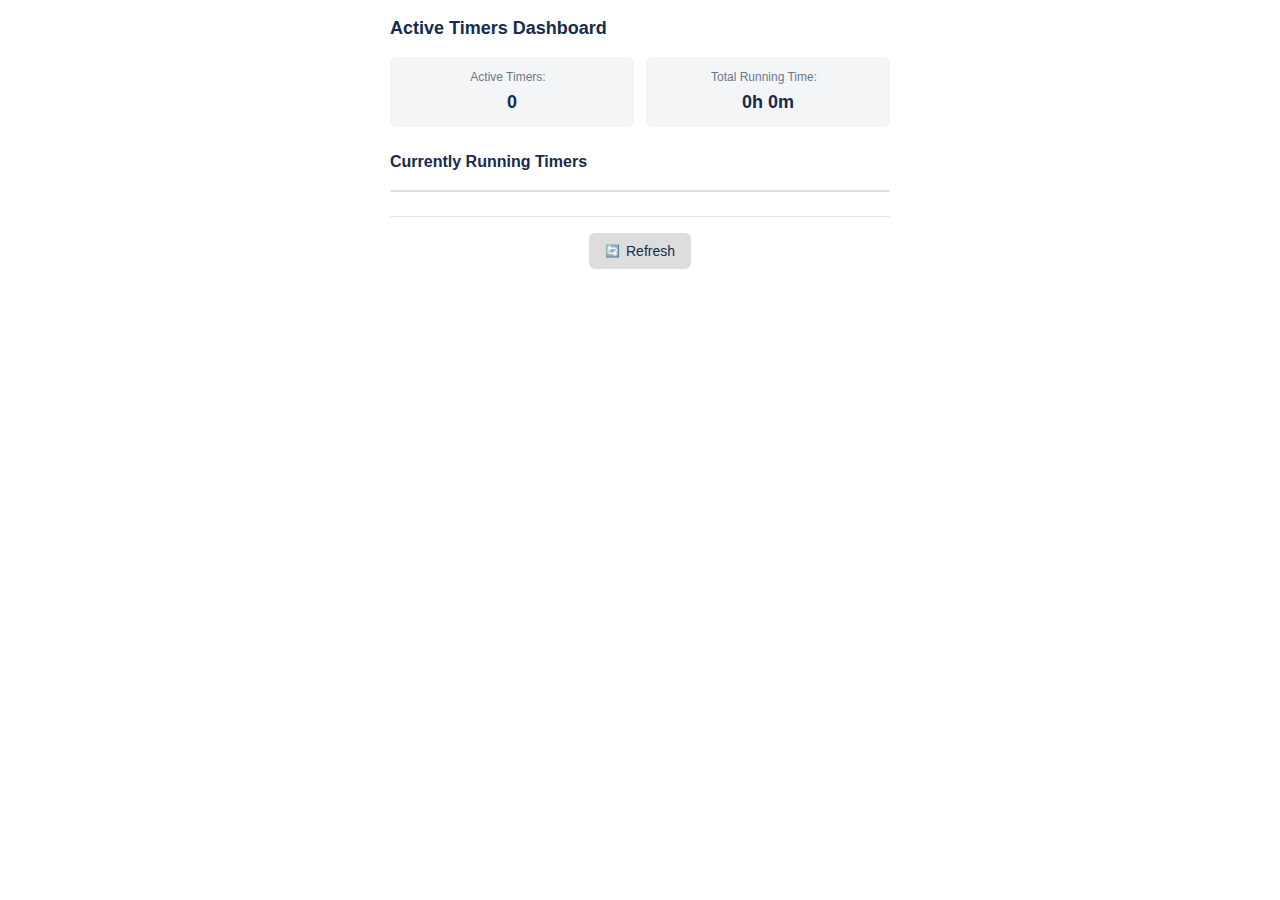
<file: active-timers.html>
<!DOCTYPE html>
<html>
<head>
    <meta charset="utf-8">
    <title>Active Timers Dashboard</title>
    <link rel="stylesheet" href="https://p.trellocdn.com/power-up.min.css">
    <link rel="stylesheet" href="styles.css">
    <script src="https://p.trellocdn.com/power-up.min.js"></script>
</head>
<body>
    <div class="active-timers-container">
        <div class="dashboard-header">
            <h2>Active Timers Dashboard</h2>
            <div class="dashboard-summary">
                <div class="summary-item">
                    <span class="label">Active Timers:</span>
                    <span id="activeCount" class="value">0</span>
                </div>
                <div class="summary-item">
                    <span class="label">Total Running Time:</span>
                    <span id="totalRunningTime" class="value">0h 0m</span>
                </div>
            </div>
        </div>

        <div class="active-timers-list">
            <h3>Currently Running Timers</h3>
            <div id="activeTimersList" class="timers-list">
                <!-- Active timers will be populated here -->
            </div>
        </div>

        <div class="dashboard-actions">
            <button id="stopAllBtn" class="btn btn-danger" style="display: none;">
                <span class="icon">⏸</span>
                Stop All Timers
            </button>
            <button id="refreshBtn" class="btn btn-secondary">
                <span class="icon">🔄</span>
                Refresh
            </button>
        </div>
    </div>

    <script>
        const t = TrelloPowerUp.iframe();
        let boardData = null;
        let activeTimers = [];
        let updateInterval = null;

        async function init() {
            try {
                boardData = await t.board('id', 'name', 'lists', 'cards');
                await loadActiveTimers();
                setupEventListeners();
                
                // Update every 5 seconds
                updateInterval = setInterval(loadActiveTimers, 5000);
                
            } catch (error) {
                console.error('Error initializing active timers dashboard:', error);
                showError('Failed to load active timers');
            }
        }

        function setupEventListeners() {
            document.getElementById('stopAllBtn').addEventListener('click', handleStopAll);
            document.getElementById('refreshBtn').addEventListener('click', handleRefresh);
        }

        async function loadActiveTimers() {
            try {
                activeTimers = [];
                
                for (const card of boardData.cards) {
                    try {
                        const timeData = await t.get(card.id, 'shared', 'timeTracker', {});
                        if (timeData.isTracking && timeData.startTime) {
                            const listName = boardData.lists.find(l => l.id === card.idList)?.name || 'Unknown List';
                            activeTimers.push({
                                card: card,
                                timeData: timeData,
                                listName: listName
                            });
                        }
                    } catch (error) {
                        console.error(`Error loading time data for card ${card.id}:`, error);
                    }
                }
                
                updateDisplay();
                
            } catch (error) {
                console.error('Error loading active timers:', error);
                showError('Failed to load active timers');
            }
        }

        function updateDisplay() {
            // Update summary
            document.getElementById('activeCount').textContent = activeTimers.length;
            
            const totalRunningTime = activeTimers.reduce((total, timer) => {
                const sessionTime = Math.round((Date.now() - timer.timeData.startTime) / 1000);
                return total + sessionTime;
            }, 0);
            
            document.getElementById('totalRunningTime').textContent = formatTime(totalRunningTime);
            
            // Update timers list
            const container = document.getElementById('activeTimersList');
            
            if (activeTimers.length === 0) {
                container.innerHTML = '<div class="no-active-timers">No active timers running</div>';
                document.getElementById('stopAllBtn').style.display = 'none';
                return;
            }
            
            document.getElementById('stopAllBtn').style.display = 'inline-flex';
            
            container.innerHTML = activeTimers.map((timer, index) => {
                const sessionTime = Math.round((Date.now() - timer.timeData.startTime) / 1000);
                const totalTime = timer.timeData.totalTime + sessionTime;
                
                return `
                    <div class="active-timer-item" data-card-id="${timer.card.id}">
                        <div class="timer-info">
                            <div class="card-name">${timer.card.name}</div>
                            <div class="card-list">${timer.listName}</div>
                            <div class="timer-details">
                                <span class="session-time">Session: ${formatTime(sessionTime)}</span>
                                <span class="total-time">Total: ${formatTime(totalTime)}</span>
                            </div>
                        </div>
                        <div class="timer-actions">
                            <button class="btn btn-sm btn-danger stop-timer-btn" data-card-id="${timer.card.id}">
                                <span class="icon">⏸</span>
                                Stop
                            </button>
                        </div>
                    </div>
                `;
            }).join('');
            
            // Add event listeners to individual stop buttons
            container.querySelectorAll('.stop-timer-btn').forEach(btn => {
                btn.addEventListener('click', function() {
                    const cardId = this.dataset.cardId;
                    handleStopTimer(cardId);
                });
            });
        }

        async function handleStopTimer(cardId) {
            try {
                await stopTimer(t, cardId);
                await loadActiveTimers(); // Refresh the list
                showSuccess('Timer stopped successfully');
            } catch (error) {
                console.error('Error stopping timer:', error);
                showError('Failed to stop timer');
            }
        }

        async function handleStopAll() {
            if (!confirm(`Are you sure you want to stop all ${activeTimers.length} active timers?`)) {
                return;
            }
            
            try {
                const stopPromises = activeTimers.map(timer => stopTimer(t, timer.card.id));
                await Promise.all(stopPromises);
                await loadActiveTimers(); // Refresh the list
                showSuccess(`Stopped ${activeTimers.length} timers successfully`);
            } catch (error) {
                console.error('Error stopping all timers:', error);
                showError('Failed to stop some timers');
            }
        }

        async function handleRefresh() {
            await loadActiveTimers();
        }

        function showError(message) {
            const container = document.getElementById('activeTimersList');
            container.innerHTML = `<div class="error-message">❌ ${message}</div>`;
        }

        function showSuccess(message) {
            // Create a temporary success message
            const successDiv = document.createElement('div');
            successDiv.className = 'success-message';
            successDiv.innerHTML = `✅ ${message}`;
            document.querySelector('.dashboard-header').appendChild(successDiv);
            
            setTimeout(() => {
                successDiv.remove();
            }, 3000);
        }

        // Utility functions
        function formatTime(seconds) {
            if (!seconds || seconds < 0) return '0h 0m';
            
            const hours = Math.floor(seconds / 3600);
            const minutes = Math.floor((seconds % 3600) / 60);
            
            if (hours > 0) {
                return `${hours}h ${minutes}m`;
            }
            return `${minutes}m`;
        }

        async function stopTimer(t, cardId) {
            const timeData = await t.get(cardId, 'shared', 'timeTracker', {});
            
            if (!timeData.isTracking || !timeData.startTime) {
                return timeData;
            }
            
            const sessionTime = Math.round((Date.now() - timeData.startTime) / 1000);
            
            timeData.totalTime += sessionTime;
            timeData.isTracking = false;
            timeData.startTime = null;
            
            // Add entry to history
            if (!timeData.entries) timeData.entries = [];
            timeData.entries.push({
                date: new Date().toISOString(),
                duration: sessionTime,
                type: 'timer'
            });
            
            await t.set(cardId, 'shared', 'timeTracker', timeData);
            return timeData;
        }

        // Initialize when DOM is ready
        document.addEventListener('DOMContentLoaded', init);
        
        // Cleanup interval on window unload
        window.addEventListener('beforeunload', function() {
            if (updateInterval) {
                clearInterval(updateInterval);
            }
        });
    </script>
</body>
</html>
</file>
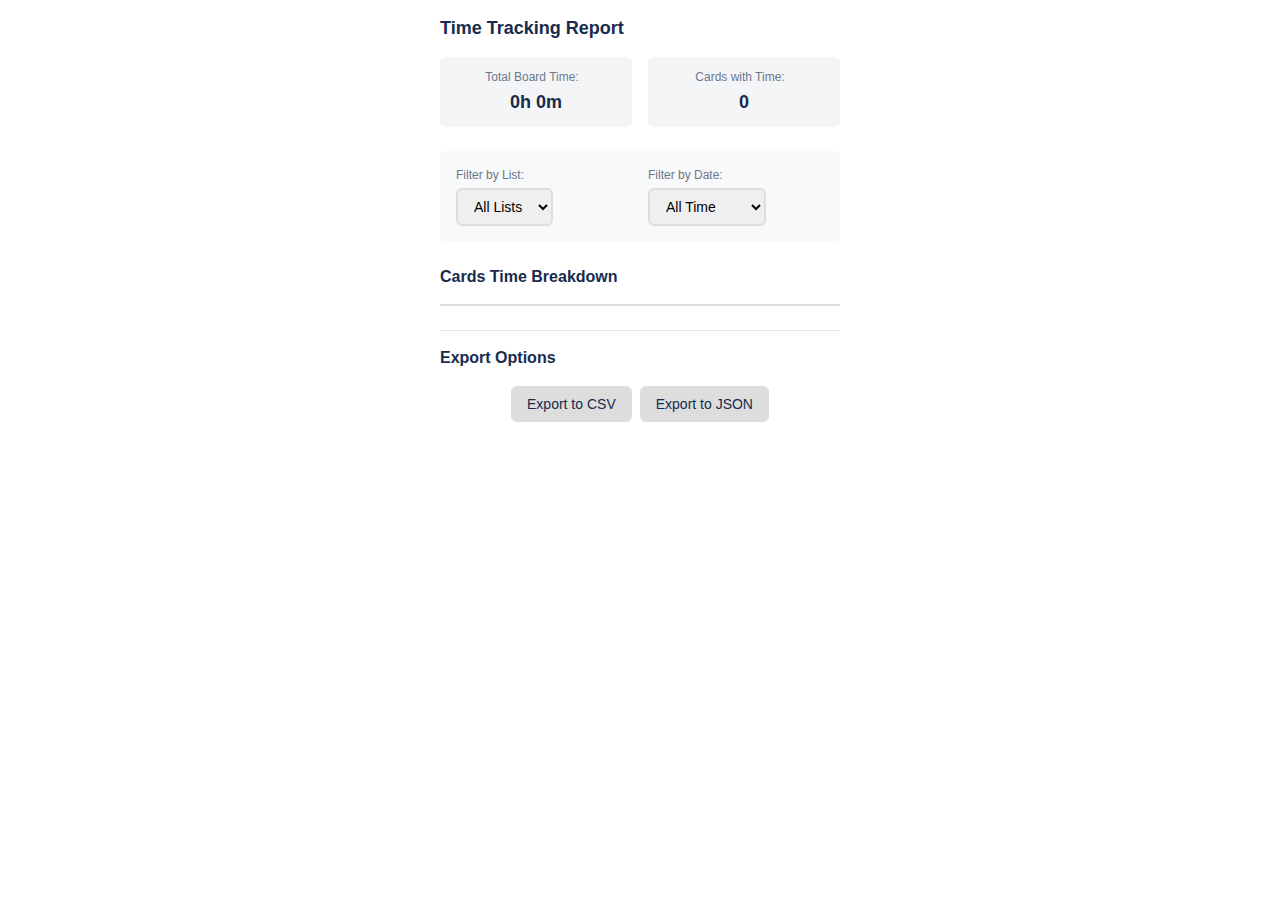
<file: time-report.html>
<!DOCTYPE html>
<html>
<head>
    <meta charset="utf-8">
    <title>Time Tracking Report</title>
    <link rel="stylesheet" href="https://p.trellocdn.com/power-up.min.css">
    <link rel="stylesheet" href="styles.css">
    <script src="https://p.trellocdn.com/power-up.min.js"></script>
</head>
<body>
    <div class="time-report-container">
        <!-- Report Header -->
        <div class="report-header">
            <h2>Time Tracking Report</h2>
            <div class="report-summary">
                <div class="summary-item">
                    <span class="label">Total Board Time:</span>
                    <span id="totalBoardTime" class="value">0h 0m</span>
                </div>
                <div class="summary-item">
                    <span class="label">Cards with Time:</span>
                    <span id="cardsWithTime" class="value">0</span>
                </div>
            </div>
        </div>

        <!-- Filter Options -->
        <div class="filter-section">
            <div class="filter-group">
                <label for="listFilter">Filter by List:</label>
                <select id="listFilter" class="form-control">
                    <option value="">All Lists</option>
                </select>
            </div>
            <div class="filter-group">
                <label for="dateFilter">Filter by Date:</label>
                <select id="dateFilter" class="form-control">
                    <option value="">All Time</option>
                    <option value="today">Today</option>
                    <option value="yesterday">Yesterday</option>
                    <option value="thisWeek">This Week</option>
                    <option value="lastWeek">Last Week</option>
                    <option value="thisMonth">This Month</option>
                    <option value="lastMonth">Last Month</option>
                </select>
            </div>
        </div>

        <!-- Cards Time Report -->
        <div class="cards-report">
            <h3>Cards Time Breakdown</h3>
            <div id="cardsReportList" class="report-list">
                <!-- Cards will be populated here -->
            </div>
        </div>

        <!-- Export Options -->
        <div class="export-section">
            <h3>Export Options</h3>
            <div class="export-buttons">
                <button id="exportCsvBtn" class="btn btn-secondary">Export to CSV</button>
                <button id="exportJsonBtn" class="btn btn-secondary">Export to JSON</button>
            </div>
        </div>
    </div>

    <script>
        /* global TrelloPowerUp */
        
        const t = TrelloPowerUp.iframe();
        
        async function init() {
            try {
                console.log('Initializing time report...');
                
                // Use getContext to get board information
                const context = t.getContext();
                console.log('Context:', context);
                
                // Get basic board info 
                const boardInfo = await t.board('id', 'name');
                console.log('Board info:', boardInfo);
                
                // Get all lists on the board
                const boardLists = await t.lists('id', 'name');
                console.log('Lists:', boardLists);
                
                // Get all cards on the board  
                const boardCards = await t.cards('id', 'name', 'idList');
                console.log('Cards:', boardCards);
                
                const boardData = {
                    id: boardInfo.id,
                    name: boardInfo.name,
                    lists: boardLists,
                    cards: boardCards
                };
                
                let allTimeData = [];
                
                // Load time data for each card
                for (const card of boardData.cards) {
                    try {
                        const timeData = await t.get(card.id, 'shared', 'timeTracker', {});
                        console.log(`Card "${card.name}" time data:`, timeData);
                        
                        // Check if card has any time tracking data
                        if (timeData && (
                            (timeData.totalTime && timeData.totalTime > 0) || 
                            timeData.isTracking || 
                            (timeData.entries && timeData.entries.length > 0)
                        )) {
                            allTimeData.push({ card, timeData });
                        }
                    } catch (error) {
                        console.error(`Error loading time data for card ${card.id}:`, error);
                    }
                }
                
                console.log('All time data loaded:', allTimeData);
                renderReport(allTimeData, boardData);
                
            } catch (error) {
                console.error('Error initializing time report:', error);
                console.error('Error details:', error);
                showError('Failed to load time report data. Check console for details.');
            }
        }

        function renderReport(data, boardData) {
            console.log('Rendering report with data:', data);
            
            // Calculate total time including active sessions
            const totalTime = data.reduce((sum, item) => {
                let itemTime = item.timeData.totalTime || 0;
                
                // Add current session time if tracking
                if (item.timeData.isTracking && item.timeData.startTime) {
                    const currentSession = Math.round((Date.now() - item.timeData.startTime) / 1000);
                    itemTime += currentSession;
                }
                
                return sum + itemTime;
            }, 0);
            
            console.log('Total time calculated:', totalTime);
            
            document.getElementById('totalBoardTime').textContent = formatTime(totalTime);
            document.getElementById('cardsWithTime').textContent = data.length;
            
            const container = document.getElementById('cardsReportList');
            
            if (data.length === 0) {
                container.innerHTML = '<div class="no-data">No time tracking data found. Try tracking some time on cards first!</div>';
                return;
            }
            
            // Sort by total time descending
            data.sort((a, b) => {
                let timeA = a.timeData.totalTime || 0;
                let timeB = b.timeData.totalTime || 0;
                
                if (a.timeData.isTracking && a.timeData.startTime) {
                    timeA += Math.round((Date.now() - a.timeData.startTime) / 1000);
                }
                if (b.timeData.isTracking && b.timeData.startTime) {
                    timeB += Math.round((Date.now() - b.timeData.startTime) / 1000);
                }
                
                return timeB - timeA;
            });
            
            container.innerHTML = data.map(item => {
                let displayTime = item.timeData.totalTime || 0;
                let isTracking = item.timeData.isTracking;
                
                if (isTracking && item.timeData.startTime) {
                    const currentSession = Math.round((Date.now() - item.timeData.startTime) / 1000);
                    displayTime += currentSession;
                }
                
                const listName = boardData.lists.find(l => l.id === item.card.idList)?.name || 'Unknown List';
                const entriesCount = item.timeData.entries ? item.timeData.entries.length : 0;
                
                return `
                    <div class="card-report-item ${isTracking ? 'tracking' : ''}">
                        <div class="card-info">
                            <div class="card-name">${item.card.name}</div>
                            <div class="card-list">${listName}</div>
                        </div>
                        <div class="time-info">
                            <div class="total-time">${formatTime(displayTime)}</div>
                            <div class="entries-count">${entriesCount} entries</div>
                            ${isTracking ? '<div class="tracking-indicator">⏲️ Currently tracking</div>' : ''}
                        </div>
                    </div>
                `;
            }).join('');
        }
        
        function showError(message) {
            const container = document.getElementById('cardsReportList');
            container.innerHTML = `<div class="error-message">❌ ${message}</div>`;
        }

        function formatTime(seconds) {
            if (!seconds || seconds < 0) return '0h 0m';
            
            const hours = Math.floor(seconds / 3600);
            const minutes = Math.floor((seconds % 3600) / 60);
            
            if (hours > 0) {
                return `${hours}h ${minutes}m`;
            }
            return `${minutes}m`;
        }

        document.addEventListener('DOMContentLoaded', init);
    </script>
</body>
</html>
</file>
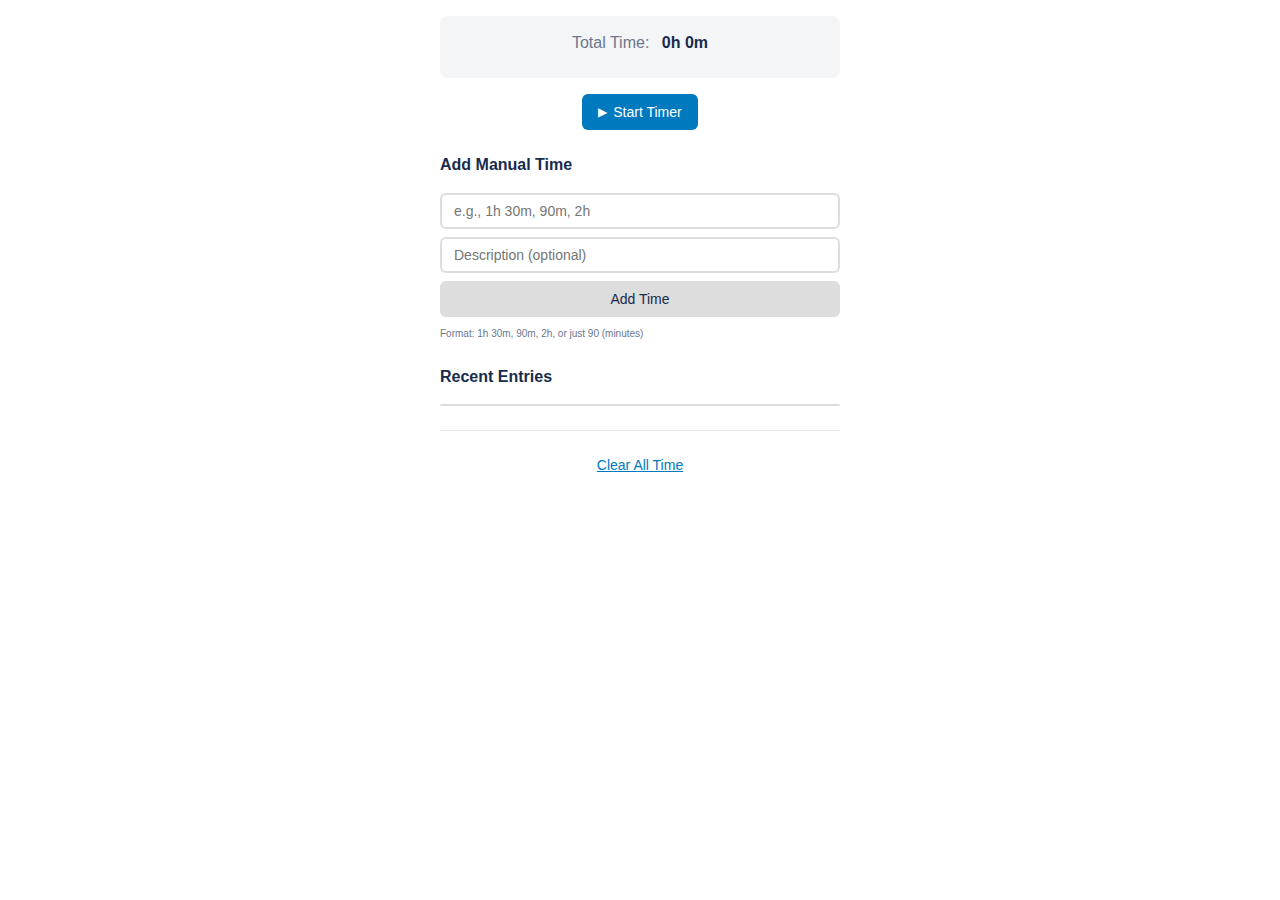
<file: time-tracker.html>
<!DOCTYPE html>
<html>
<head>
    <meta charset="utf-8">
    <title>Time Tracker</title>
    <link rel="stylesheet" href="https://p.trellocdn.com/power-up.min.css">
    <link rel="stylesheet" href="styles.css">
    <script src="https://p.trellocdn.com/power-up.min.js"></script>
</head>
<body>
    <div class="time-tracker-container">
        <!-- Current Time Display -->
        <div class="time-display">
            <div class="total-time">
                <span class="label">Total Time:</span>
                <span id="totalTime" class="time-value">0h 0m</span>
            </div>
            <div class="current-session" id="currentSession" style="display: none;">
                <span class="label">Current Session:</span>
                <span id="sessionTime" class="time-value">0h 0m</span>
            </div>
        </div>

        <!-- Timer Controls -->
        <div class="timer-controls">
            <button id="startBtn" class="btn btn-primary">
                <span class="icon">▶</span>
                Start Timer
            </button>
            <button id="stopBtn" class="btn btn-danger" style="display: none;">
                <span class="icon">⏸</span>
                Stop Timer
            </button>
        </div>

        <!-- Manual Time Entry -->
        <div class="manual-time-section">
            <h3>Add Manual Time</h3>
            <div class="input-group">
                <input type="text" id="manualTime" placeholder="e.g., 1h 30m, 90m, 2h" class="form-control">
                <input type="text" id="timeDescription" placeholder="Description (optional)" class="form-control">
                <button id="addTimeBtn" class="btn btn-secondary">Add Time</button>
            </div>
            <div class="time-format-help">
                <small>Format: 1h 30m, 90m, 2h, or just 90 (minutes)</small>
            </div>
        </div>

        <!-- Time Entries History -->
        <div class="time-history">
            <h3>Recent Entries</h3>
            <div id="timeEntries" class="entries-list">
                <!-- Entries will be populated here -->
            </div>
        </div>

        <!-- Action Buttons -->
        <div class="action-buttons">
            <button id="clearAllBtn" class="btn btn-link">Clear All Time</button>
        </div>
    </div>

    <script>
        /* global TrelloPowerUp */
        
        const t = TrelloPowerUp.iframe();
        let currentCardId = null;
        let updateInterval = null;

        // Initialize the popup
        async function init() {
            try {
                const card = await t.card('id', 'name');
                currentCardId = card.id;
                
                await updateDisplay();
                setupEventListeners();
                
                // Update every second if timer is running
                updateInterval = setInterval(updateDisplay, 1000);
            } catch (error) {
                console.error('Error initializing time tracker:', error);
            }
        }

        function setupEventListeners() {
            document.getElementById('startBtn').addEventListener('click', handleStartTimer);
            document.getElementById('stopBtn').addEventListener('click', handleStopTimer);
            document.getElementById('addTimeBtn').addEventListener('click', handleAddManualTime);
            document.getElementById('clearAllBtn').addEventListener('click', handleClearAll);
            
            // Enter key support for manual time input
            document.getElementById('manualTime').addEventListener('keypress', function(e) {
                if (e.key === 'Enter') {
                    handleAddManualTime();
                }
            });
        }

        async function updateDisplay() {
            try {
                const timeData = await getTimeData(t, currentCardId);
                
                // Update total time display
                let displayTime = timeData.totalTime;
                if (timeData.isTracking && timeData.startTime) {
                    const currentSession = Math.round((Date.now() - timeData.startTime) / 1000);
                    displayTime += currentSession;
                    
                    // Show current session
                    document.getElementById('currentSession').style.display = 'block';
                    document.getElementById('sessionTime').textContent = formatTime(currentSession);
                } else {
                    document.getElementById('currentSession').style.display = 'none';
                }
                
                document.getElementById('totalTime').textContent = formatTime(displayTime);
                
                // Update button states
                if (timeData.isTracking) {
                    document.getElementById('startBtn').style.display = 'none';
                    document.getElementById('stopBtn').style.display = 'inline-block';
                } else {
                    document.getElementById('startBtn').style.display = 'inline-block';
                    document.getElementById('stopBtn').style.display = 'none';
                }
                
                // Update entries list
                updateEntriesList(timeData.entries);
                
            } catch (error) {
                console.error('Error updating display:', error);
            }
        }

        function updateEntriesList(entries) {
            const entriesContainer = document.getElementById('timeEntries');
            
            if (!entries || entries.length === 0) {
                entriesContainer.innerHTML = '<div class="no-entries">No time entries yet</div>';
                return;
            }
            
            // Show last 5 entries
            const recentEntries = entries.slice(-5).reverse();
            
            entriesContainer.innerHTML = recentEntries.map((entry, index) => {
                const date = new Date(entry.date);
                const timeStr = formatTime(entry.duration);
                const typeIcon = entry.type === 'timer' ? '⏲️' : '✏️';
                const description = entry.description ? ` - ${entry.description}` : '';
                const originalIndex = entries.length - 1 - index; // Calculate original index in the array
                
                return `
                    <div class="entry-item">
                        <span class="entry-icon">${typeIcon}</span>
                        <span class="entry-time">${timeStr}</span>
                        <span class="entry-date">${date.toLocaleDateString()} ${date.toLocaleTimeString()}</span>
                        ${description ? `<span class="entry-description">${description}</span>` : ''}
                        <button class="btn-delete-entry" onclick="deleteEntry(${originalIndex})" title="Delete this entry">
                            <span class="delete-icon">🗑️</span>
                        </button>
                    </div>
                `;
            }).join('');
        }

        async function handleStartTimer() {
            try {
                await startTimer(t, currentCardId);
                await updateDisplay();
            } catch (error) {
                console.error('Error starting timer:', error);
                alert('Failed to start timer');
            }
        }

        async function handleStopTimer() {
            try {
                await stopTimer(t, currentCardId);
                await updateDisplay();
            } catch (error) {
                console.error('Error stopping timer:', error);
                alert('Failed to stop timer');
            }
        }

        async function handleAddManualTime() {
            const timeInput = document.getElementById('manualTime').value;
            const description = document.getElementById('timeDescription').value;
            
            if (!timeInput.trim()) {
                alert('Please enter a time amount');
                return;
            }
            
            try {
                const seconds = parseTimeInput(timeInput);
                if (seconds <= 0) {
                    alert('Please enter a valid time amount');
                    return;
                }
                
                await addManualTime(t, currentCardId, seconds, description);
                
                // Clear inputs
                document.getElementById('manualTime').value = '';
                document.getElementById('timeDescription').value = '';
                
                await updateDisplay();
            } catch (error) {
                console.error('Error adding manual time:', error);
                alert('Failed to add time');
            }
        }

        async function handleClearAll() {
            if (!confirm('Are you sure you want to clear all time tracking data for this card?')) {
                return;
            }
            
            try {
                await t.set(currentCardId, 'shared', 'timeTracker', {
                    totalTime: 0,
                    isTracking: false,
                    startTime: null,
                    entries: []
                });
                
                await updateDisplay();
            } catch (error) {
                console.error('Error clearing time data:', error);
                alert('Failed to clear time data');
            }
        }

        async function deleteEntry(entryIndex) {
            try {
                const timeData = await getTimeData(t, currentCardId);
                
                if (entryIndex < 0 || entryIndex >= timeData.entries.length) {
                    console.error('Invalid entry index:', entryIndex);
                    return;
                }
                
                const entryToDelete = timeData.entries[entryIndex];
                const timeStr = formatTime(entryToDelete.duration);
                const date = new Date(entryToDelete.date);
                const dateStr = `${date.toLocaleDateString()} ${date.toLocaleTimeString()}`;
                
                if (!confirm(`Are you sure you want to delete this entry?\n\nTime: ${timeStr}\nDate: ${dateStr}\n\nThis will also subtract ${timeStr} from your total time.`)) {
                    return;
                }
                
                // Remove the entry and subtract its time from total
                timeData.totalTime -= entryToDelete.duration;
                timeData.entries.splice(entryIndex, 1);
                
                // Ensure total time doesn't go negative
                if (timeData.totalTime < 0) {
                    timeData.totalTime = 0;
                }
                
                await t.set(currentCardId, 'shared', 'timeTracker', timeData);
                await updateDisplay();
                
            } catch (error) {
                console.error('Error deleting entry:', error);
                alert('Failed to delete entry');
            }
        }

        // Include utility functions from client.js
        function formatTime(seconds) {
            if (!seconds || seconds < 0) return '0h 0m';
            
            const hours = Math.floor(seconds / 3600);
            const minutes = Math.floor((seconds % 3600) / 60);
            
            if (hours > 0) {
                return `${hours}h ${minutes}m`;
            }
            return `${minutes}m`;
        }

        function parseTimeInput(input) {
            if (!input || input.trim() === '') return 0;
            
            const str = input.toLowerCase().trim();
            let totalSeconds = 0;
            
            const hoursMatch = str.match(/(\d*\.?\d+)h/);
            if (hoursMatch) {
                totalSeconds += parseFloat(hoursMatch[1]) * 3600;
            }
            
            const minutesMatch = str.match(/(\d+)m/);
            if (minutesMatch) {
                totalSeconds += parseInt(minutesMatch[1]) * 60;
            }
            
            if (!hoursMatch && !minutesMatch && /^\d+$/.test(str)) {
                totalSeconds = parseInt(str) * 60;
            }
            
            return Math.round(totalSeconds);
        }

        async function getTimeData(t, cardId) {
            const timeData = await t.get(cardId, 'shared', 'timeTracker', {});
            return {
                totalTime: timeData.totalTime || 0,
                isTracking: timeData.isTracking || false,
                startTime: timeData.startTime || null,
                entries: timeData.entries || []
            };
        }

        async function startTimer(t, cardId) {
            const timeData = await getTimeData(t, cardId);
            
            if (timeData.isTracking) {
                return;
            }
            
            timeData.isTracking = true;
            timeData.startTime = Date.now();
            
            await t.set(cardId, 'shared', 'timeTracker', timeData);
        }

        async function stopTimer(t, cardId) {
            const timeData = await getTimeData(t, cardId);
            
            if (!timeData.isTracking || !timeData.startTime) {
                return timeData;
            }
            
            const sessionTime = Math.round((Date.now() - timeData.startTime) / 1000);
            
            timeData.totalTime += sessionTime;
            timeData.isTracking = false;
            timeData.startTime = null;
            
            timeData.entries.push({
                date: new Date().toISOString(),
                duration: sessionTime,
                type: 'timer'
            });
            
            await t.set(cardId, 'shared', 'timeTracker', timeData);
            return timeData;
        }

        async function addManualTime(t, cardId, seconds, description = '') {
            const timeData = await getTimeData(t, cardId);
            
            timeData.totalTime += seconds;
            timeData.entries.push({
                date: new Date().toISOString(),
                duration: seconds,
                type: 'manual',
                description: description
            });
            
            await t.set(cardId, 'shared', 'timeTracker', timeData);
            return timeData;
        }

        // Initialize when DOM is ready
        document.addEventListener('DOMContentLoaded', init);
        
        // Cleanup interval on window unload
        window.addEventListener('beforeunload', function() {
            if (updateInterval) {
                clearInterval(updateInterval);
            }
        });
    </script>
</body>
</html>
</file>
<file: styles.css>
/* Trello Time Tracker Power-Up Styles */

/* General Styles */
body {
    font-family: -apple-system, BlinkMacSystemFont, 'Segoe UI', Roboto, sans-serif;
    margin: 0;
    padding: 16px;
    background: #fff;
    color: #172b4d;
    font-size: 14px;
    line-height: 1.4;
}

h2, h3 {
    margin: 0 0 16px 0;
    color: #172b4d;
    font-weight: 600;
}

h2 {
    font-size: 18px;
}

h3 {
    font-size: 16px;
}

/* Container Styles */
.time-tracker-container,
.time-report-container {
    max-width: 400px;
    margin: 0 auto;
}

/* Time Display */
.time-display {
    background: #f4f5f7;
    border-radius: 8px;
    padding: 16px;
    margin-bottom: 16px;
    text-align: center;
}

.total-time,
.current-session {
    margin-bottom: 8px;
}

.current-session:last-child {
    margin-bottom: 0;
}

.label {
    display: inline-block;
    font-weight: 500;
    color: #6b778c;
    margin-right: 8px;
}

.time-value {
    font-weight: 600;
    font-size: 16px;
    color: #172b4d;
}

/* Button Styles */
.btn {
    display: inline-flex;
    align-items: center;
    justify-content: center;
    padding: 8px 16px;
    border: none;
    border-radius: 6px;
    font-size: 14px;
    font-weight: 500;
    cursor: pointer;
    text-decoration: none;
    transition: all 0.15s ease;
    min-height: 36px;
    gap: 6px;
}

.btn:hover {
    transform: translateY(-1px);
    box-shadow: 0 2px 8px rgba(0, 0, 0, 0.15);
}

.btn:active {
    transform: translateY(0);
}

.btn-primary {
    background: #0079bf;
    color: white;
}

.btn-primary:hover {
    background: #005a8b;
}

.btn-danger {
    background: #b04632;
    color: white;
}

.btn-danger:hover {
    background: #933b2c;
}

.btn-secondary {
    background: #ddd;
    color: #172b4d;
}

.btn-secondary:hover {
    background: #ccc;
}

.btn-link {
    background: transparent;
    color: #0079bf;
    text-decoration: underline;
    padding: 4px 8px;
}

.btn-link:hover {
    color: #005a8b;
    transform: none;
    box-shadow: none;
}

.icon {
    font-size: 12px;
}

/* Timer Controls */
.timer-controls {
    text-align: center;
    margin-bottom: 24px;
}

/* Manual Time Section */
.manual-time-section {
    margin-bottom: 24px;
}

.input-group {
    display: flex;
    flex-direction: column;
    gap: 8px;
    margin-bottom: 8px;
}

.form-control {
    padding: 8px 12px;
    border: 2px solid #ddd;
    border-radius: 6px;
    font-size: 14px;
    transition: border-color 0.15s ease;
}

.form-control:focus {
    outline: none;
    border-color: #0079bf;
}

.time-format-help {
    color: #6b778c;
    font-size: 12px;
    margin-top: 4px;
}

/* Time History */
.time-history {
    margin-bottom: 24px;
}

.entries-list {
    max-height: 200px;
    overflow-y: auto;
    border: 1px solid #ddd;
    border-radius: 6px;
    background: #f8f9fa;
}

.entry-item {
    display: flex;
    align-items: center;
    padding: 8px 12px;
    border-bottom: 1px solid #e4e6ea;
    font-size: 13px;
    gap: 8px;
}

.entry-item:last-child {
    border-bottom: none;
}

.entry-icon {
    font-size: 14px;
    width: 20px;
    text-align: center;
}

.entry-time {
    font-weight: 600;
    color: #0079bf;
    min-width: 50px;
}

.entry-date {
    color: #6b778c;
    font-size: 11px;
    flex: 1;
}

.entry-description {
    color: #172b4d;
    font-style: italic;
}

.btn-delete-entry {
    background: none;
    border: none;
    cursor: pointer;
    padding: 4px;
    border-radius: 4px;
    margin-left: auto;
    opacity: 0.6;
    transition: opacity 0.15s ease;
}

.btn-delete-entry:hover {
    opacity: 1;
    background: rgba(255, 0, 0, 0.1);
}

.delete-icon {
    font-size: 12px;
}

.no-entries {
    padding: 16px;
    text-align: center;
    color: #6b778c;
    font-style: italic;
}

/* Action Buttons */
.action-buttons {
    text-align: center;
    padding-top: 16px;
    border-top: 1px solid #e4e6ea;
}

/* Report Styles */
.report-header {
    margin-bottom: 24px;
}

.report-summary {
    display: grid;
    grid-template-columns: 1fr 1fr;
    gap: 16px;
    margin-top: 16px;
}

.summary-item {
    background: #f4f5f7;
    padding: 12px;
    border-radius: 6px;
    text-align: center;
}

.summary-item .label {
    display: block;
    font-size: 12px;
    color: #6b778c;
    margin-bottom: 4px;
}

.summary-item .value {
    display: block;
    font-size: 18px;
    font-weight: 600;
    color: #172b4d;
}

/* Filter Section */
.filter-section {
    display: grid;
    grid-template-columns: 1fr 1fr;
    gap: 16px;
    margin-bottom: 24px;
    padding: 16px;
    background: #f8f9fa;
    border-radius: 6px;
}

.filter-group label {
    display: block;
    margin-bottom: 4px;
    color: #6b778c;
    font-size: 12px;
    font-weight: 500;
}

/* Cards Report */
.cards-report {
    margin-bottom: 24px;
}

.report-list {
    border: 1px solid #ddd;
    border-radius: 6px;
    background: white;
    max-height: 400px;
    overflow-y: auto;
}

.card-report-item {
    display: flex;
    justify-content: space-between;
    align-items: center;
    padding: 12px 16px;
    border-bottom: 1px solid #e4e6ea;
    transition: background-color 0.15s ease;
}

.card-report-item:last-child {
    border-bottom: none;
}

.card-report-item:hover {
    background: #f8f9fa;
}

.card-report-item.tracking {
    background: #e3fcef;
    border-left: 4px solid #00c851;
}

.card-info {
    flex: 1;
}

.card-name {
    font-weight: 500;
    color: #172b4d;
    margin-bottom: 4px;
}

.card-list {
    font-size: 12px;
    color: #6b778c;
}

.time-info {
    text-align: right;
}

.total-time {
    font-weight: 600;
    color: #0079bf;
    font-size: 16px;
}

.entries-count {
    font-size: 11px;
    color: #6b778c;
    margin-top: 2px;
}

.tracking-indicator {
    font-size: 11px;
    color: #00c851;
    font-weight: 500;
    margin-top: 2px;
}

.no-data {
    padding: 32px;
    text-align: center;
    color: #6b778c;
    font-style: italic;
}

/* Export Section */
.export-section {
    padding-top: 16px;
    border-top: 1px solid #e4e6ea;
}

.export-buttons {
    display: flex;
    gap: 8px;
    justify-content: center;
}

/* Responsive Design */
@media (max-width: 480px) {
    .report-summary {
        grid-template-columns: 1fr;
    }
    
    .filter-section {
        grid-template-columns: 1fr;
    }
    
    .export-buttons {
        flex-direction: column;
    }
    
    .card-report-item {
        flex-direction: column;
        align-items: flex-start;
        gap: 8px;
    }
    
    .time-info {
        text-align: left;
        width: 100%;
    }
}

/* Loading States */
.loading {
    display: flex;
    align-items: center;
    justify-content: center;
    padding: 32px;
    color: #6b778c;
}

.loading::after {
    content: '';
    width: 16px;
    height: 16px;
    margin-left: 8px;
    border: 2px solid #ddd;
    border-top: 2px solid #0079bf;
    border-radius: 50%;
    animation: spin 1s linear infinite;
}

@keyframes spin {
    0% { transform: rotate(0deg); }
    100% { transform: rotate(360deg); }
}

/* Badge Styles (for card badges) */
.time-badge {
    background: #0079bf;
    color: white;
    padding: 2px 6px;
    border-radius: 3px;
    font-size: 11px;
    font-weight: 500;
}

.time-badge.tracking {
    background: #00c851;
    animation: pulse 2s infinite;
}

@keyframes pulse {
    0% { opacity: 1; }
    50% { opacity: 0.7; }
    100% { opacity: 1; }
}

/* Active Timers Dashboard Styles */
.active-timers-container {
    max-width: 500px;
    margin: 0 auto;
}

.dashboard-header {
    margin-bottom: 24px;
}

.dashboard-summary {
    display: grid;
    grid-template-columns: 1fr 1fr;
    gap: 12px;
    margin-top: 16px;
}

.active-timers-list {
    margin-bottom: 24px;
}

.timers-list {
    border: 1px solid #ddd;
    border-radius: 6px;
    background: white;
    max-height: 300px;
    overflow-y: auto;
}

.active-timer-item {
    display: flex;
    justify-content: space-between;
    align-items: center;
    padding: 12px 16px;
    border-bottom: 1px solid #e4e6ea;
    background: #e3fcef;
    border-left: 4px solid #00c851;
}

.active-timer-item:last-child {
    border-bottom: none;
}

.timer-info {
    flex: 1;
}

.timer-details {
    display: flex;
    gap: 16px;
    margin-top: 4px;
    font-size: 12px;
}

.session-time {
    color: #00c851;
    font-weight: 500;
}

.timer-actions {
    display: flex;
    gap: 8px;
}

.btn-sm {
    padding: 4px 8px;
    font-size: 12px;
    min-height: 28px;
}

.dashboard-actions {
    display: flex;
    gap: 12px;
    justify-content: center;
    padding-top: 16px;
    border-top: 1px solid #e4e6ea;
}

.no-active-timers {
    padding: 32px;
    text-align: center;
    color: #6b778c;
    font-style: italic;
}

.success-message {
    background: #e3fcef;
    color: #00c851;
    padding: 8px 12px;
    border-radius: 4px;
    margin-top: 8px;
    font-size: 14px;
    font-weight: 500;
}

.error-message {
    background: #ffebee;
    color: #b04632;
    padding: 16px;
    border-radius: 4px;
    text-align: center;
    font-weight: 500;
}
</file>
